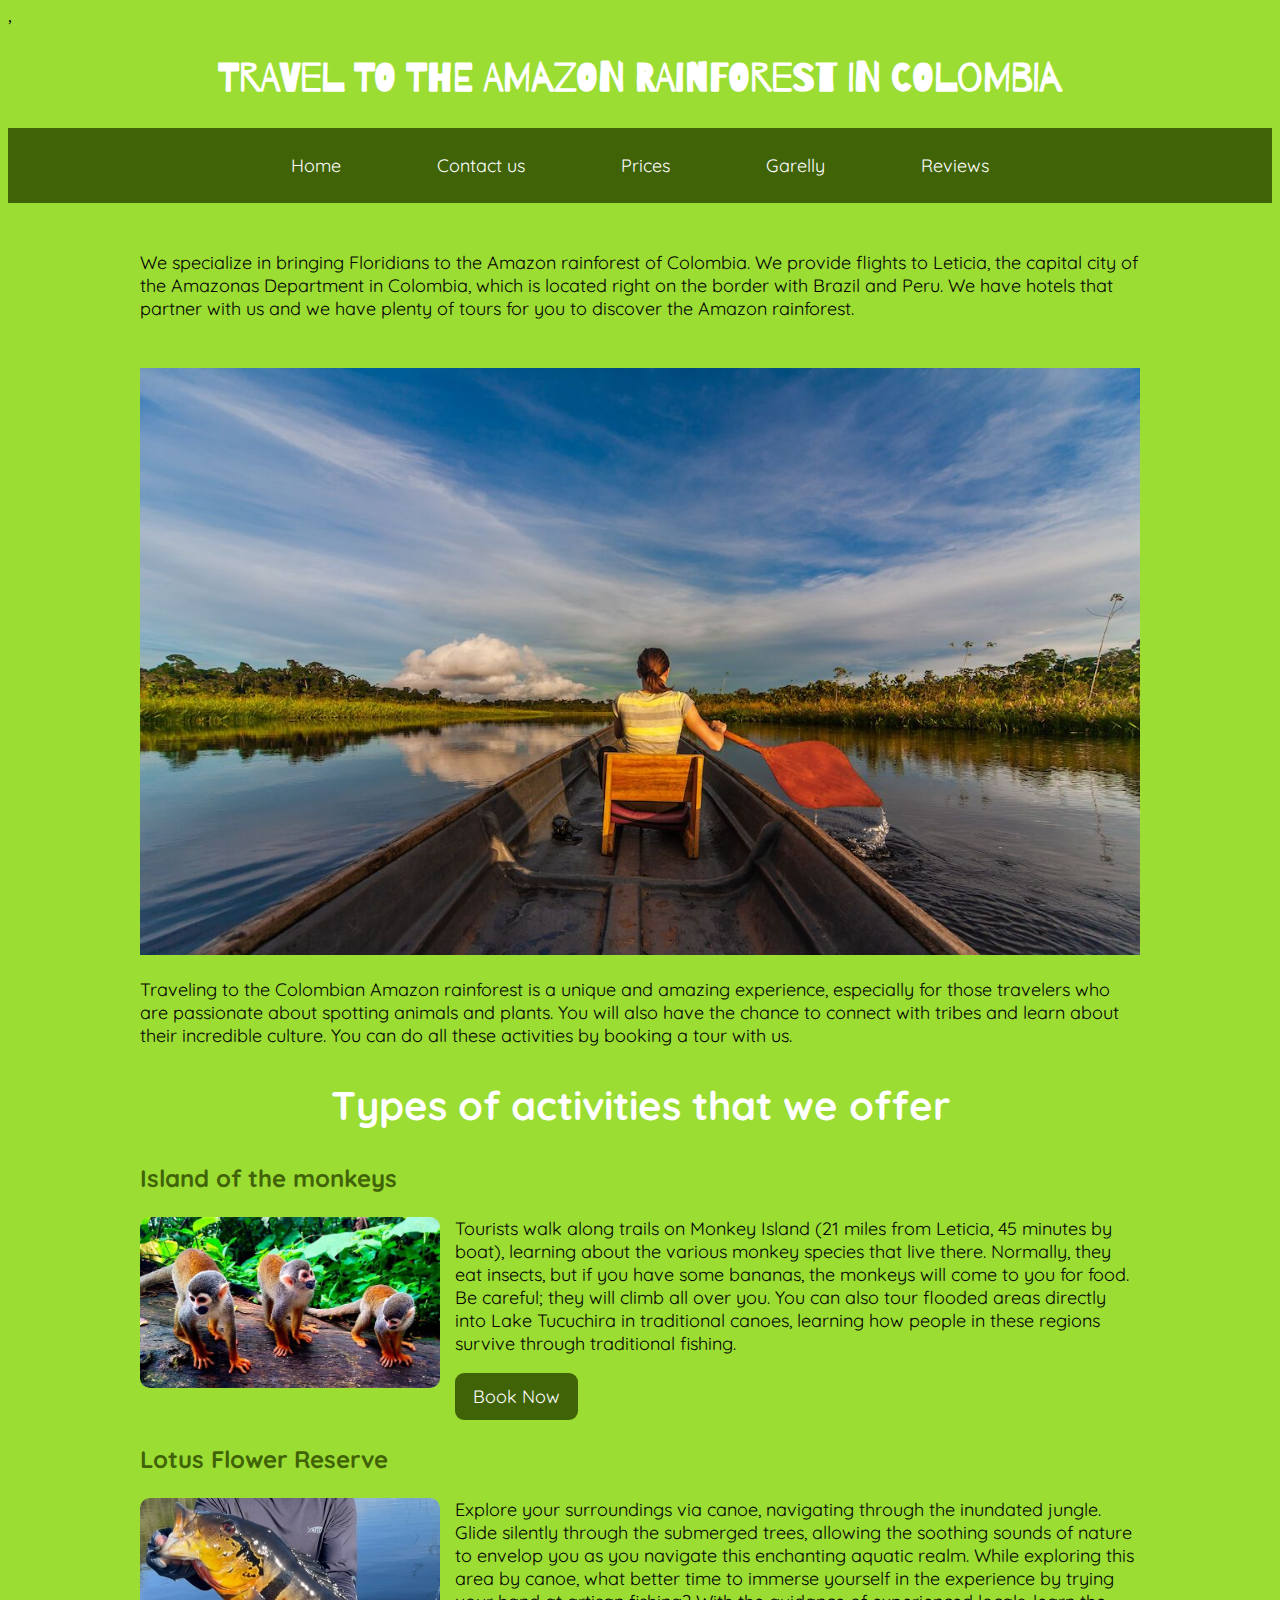
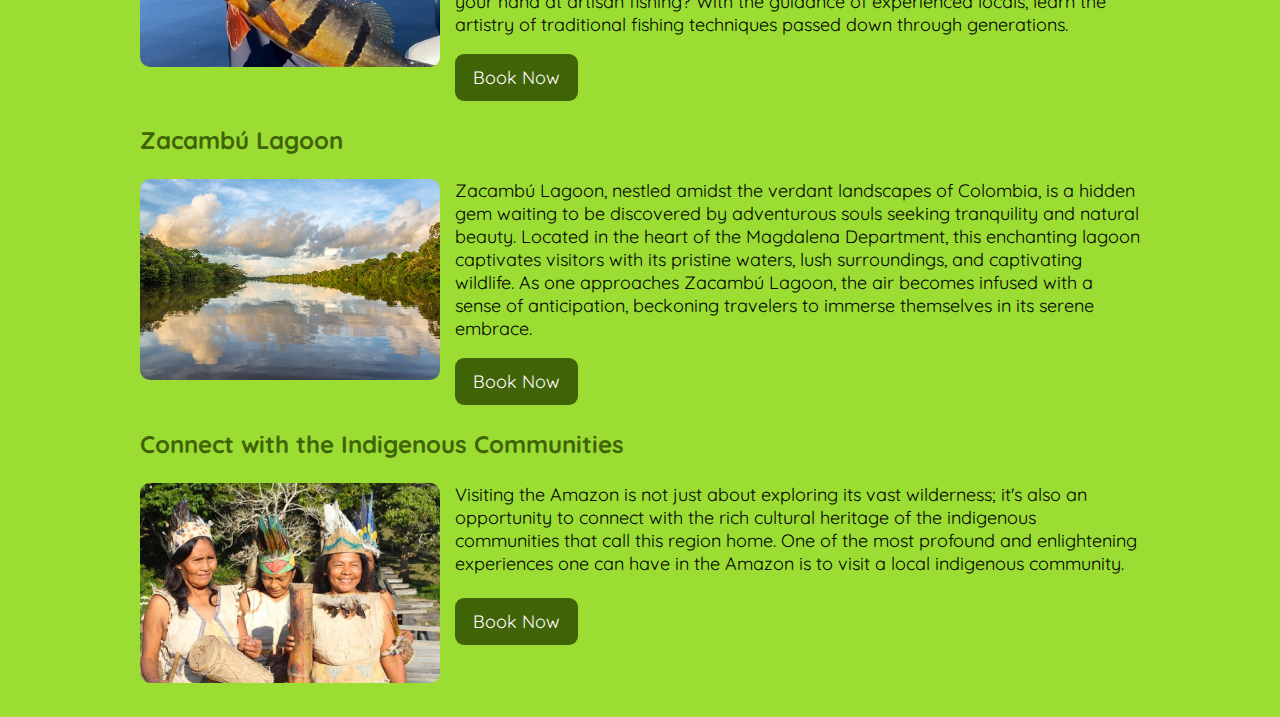
<file: index.html>
<!DOCTYPE html>
<html>
    ,<head>
        <meta charset ="utf-8">
        <meta name = "viewport" content="width=device-width, initial-scale=1">
        <title>Travel to the Amazon</title>
        <link rel="stylesheet"Types="text/css" href="css/main.css">
        <link rel="preconnect" href="https://fonts.googleapis.com">
<link rel="preconnect" href="https://fonts.gstatic.com" crossorigin>
<link href="https://fonts.googleapis.com/css2?family=Barriecito&display=swap" rel="stylesheet">
<link rel="preconnect" href="https://fonts.googleapis.com">
<link rel="preconnect" href="https://fonts.gstatic.com" crossorigin>
<link href="https://fonts.googleapis.com/css2?family=Quicksand:wght@300..700&display=swap" rel="stylesheet">
    </head>

    <body>
       <div id="top"></div>
        <h1>Travel to the Amazon Rainforest in Colombia</h1>
 <header>
        <ul class="footer">
            <li class="a"><a href="#">Home</a></li>
            <li class="a"><a href="contact.html">Contact us</a></li>
            <li class="a"><a href="prices/prices.html">Prices</a></li>
            <li class="a"><a href="#"> Garelly</a></li>
            <li class="a"><a href="#">Reviews</a></li>  
        </ul>
</header>
<div class="wrapper-main">
    <main>
        <p>We specialize in bringing Floridians to the Amazon rainforest of Colombia. We provide flights to Leticia, the capital city of the Amazonas Department in Colombia, which is located right on the border with Brazil and Peru. We have hotels that partner with us and we have plenty of tours for you to discover the Amazon rainforest.</p> </main>
       <div class= "boatImage"><img src="boat.jpg"width="1000"alt="Boat with a person in the Amazonas"></div>

    
    
       <p>Traveling to the Colombian Amazon rainforest is a unique and amazing experience, especially for those travelers who are passionate about spotting animals and plants. You will also have the chance to connect with tribes and learn about their incredible culture. You can do all these activities by booking a tour with us.
    </main>
        </p>
        <h2>Types of activities that we offer</h2>
        <h3>Island of the monkeys</h3>
    <article> 
        <img class="art1" src="monkeys-in-leticia-amazonas.jpg" alt="monkeys-in-leticia-amazonas">
        <p>
            Tourists walk along trails on Monkey Island (21 miles from Leticia, 45 minutes by boat), learning about the various monkey species that live there. Normally, they eat insects, but if you have some bananas, the monkeys will come to you for food. Be careful; they will climb all over you. You can also tour flooded areas directly into Lake Tucuchira in traditional canoes, learning how people in these regions survive through traditional fishing.
        </p>
    <Button class="pill" type="button">Book Now</Button>
        <h3>Lotus Flower Reserve</h3>
        <img class="art1"src="amazon-peacock-bass.jpg" alt="fishinng">
        <p>
             Explore your surroundings via canoe, navigating through the inundated jungle. Glide silently through the submerged trees, allowing the soothing sounds of nature to envelop you as you navigate this enchanting aquatic realm.
             
             While exploring this area by canoe, what better time to immerse yourself in the experience by trying your hand at artisan fishing? With the guidance of experienced locals, learn the artistry of traditional fishing techniques passed down through generations.
        </p>
   <Button class="pill" type="button">Book Now</Button>
   <h3>Zacambú Lagoon</h3>
   <img class="art1"src="lagoon.jpg" alt="fishinng">
   <p>
    Zacambú Lagoon, nestled amidst the verdant landscapes of Colombia, is a hidden gem waiting to be discovered by adventurous souls seeking tranquility and natural beauty. Located in the heart of the Magdalena Department, this enchanting lagoon captivates visitors with its pristine waters, lush surroundings, and captivating wildlife.

    As one approaches Zacambú Lagoon, the air becomes infused with a sense of anticipation, beckoning travelers to immerse themselves in its serene embrace. 
   </p>
<Button class="pill" type="button">Book Now</Button>
<h3>Connect with the Indigenous Communities</h3>
<img class="art1"src="indians.jpg" alt="fishinng">
   <p>
    Visiting the Amazon is not just about exploring its vast wilderness; it's also an opportunity to connect with the rich cultural heritage of the indigenous communities that call this region home. One of the most profound and enlightening experiences one can have in the Amazon is to visit a local indigenous community.
<br>
<br>
<Button class="pill" type="button">Book Now</Button>
  </article>
    </body>
<footer>
    <br>
    <br>
</footer>

</html>
</file>
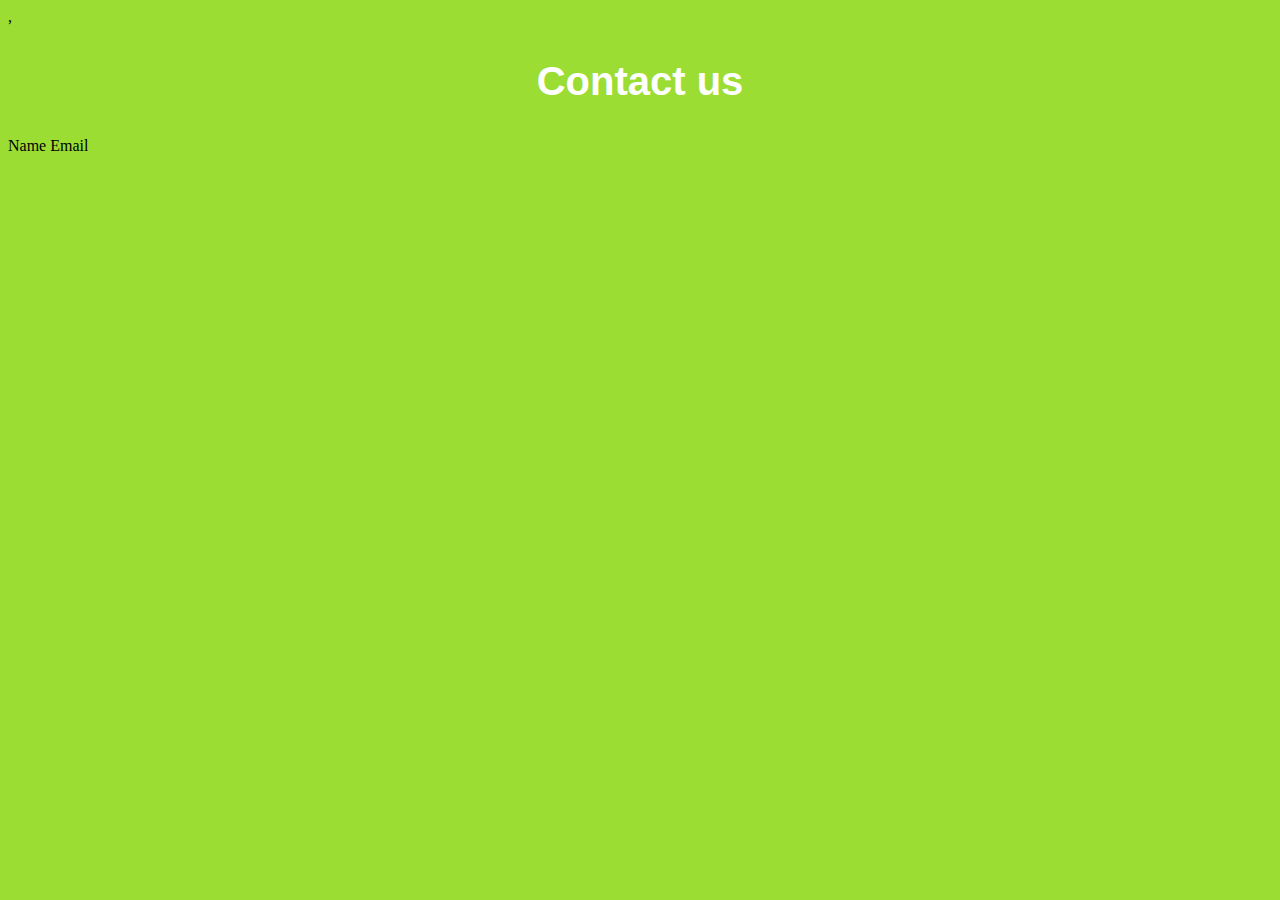
<file: contact.html>
<head>
    ,<head>
        <meta charset ="utf-8">
        <meta name = "viewport" content="width=device-width, initial-scale=1">
        <title>Contact us</title>
        <link rel="stylesheet"Types="text/css" href="css/main.css">
        
    </head>

<body>

    <h2>Contact us</h2>
    <form action="ContactForm.html"method="GET">
<label>Name</label>
<label>Email</label>


</form>
</file>
<file: css/main.css>
h1 {color:white;
text-align: center;
text-transform: uppercase;
font-size: 40px;
font-family:"Barriecito";
;}

h2{color: white;
text-align: center;
font-family:"Quicksand",sans-serif;
font-size: 40px;
font-weight:700px; 
 }
 h3{color:#406307;
    font-family:"Quicksand",sans-serif;
    font-size:x-large;
    font-weight:700px; }


.wrapper-main{
width:1000px;
margin:0 auto;
font-family:"Quicksand",sans-serif;
font-size: large;
justify-content: center;
align-items: center;
min-height: fit-content;
} 

*{background-color: #9bdd33;}
.boatImage
{text-align: center;
font-family:"Quicksand",sans-serif;
border-radius: 10px;

}
main
{padding-top: 30px;
padding-bottom: 30px;
font-family:"Quicksand",sans-serif;
font: weight 500px;
font-size: large;
background-color: none;
}
button
{ font-size: large;
font-family: "quicksand",sans-serif ;
padding-top: 12px;
padding-bottom: 12px;
padding-left:18px; 
padding-right:18px;
border: none;
outline:none;
background-color:#406307;
color: white;
cursor: pointer;
border-radius:0.5em}
button:hover
{background-color:#5b8b0d;

}

.art1{ max-width: 300px;
    float: left;
    border-radius: 10px;
    margin-right: 15px;

}
.footer{
align-items: center;
text-decoration: none;
padding: 12px;
list-style: none;
outline:0;  
border: 0;  
font-family: "quicksand",sans-serif;
}
.footer li{ 
display:inline-block ;
list-style: none;
color: white;
padding:0 30px ;
text-decoration: none;}



header ul {
  list-style-type: none;
  margin: 0;
  padding: 0;
  overflow: hidden;
  background-color: #406307;
  text-align: center;
}

li {
  text-align: center;
  background-color: #406307 ;
  

}

li a {
  display: block;
  color: white;
  background-color:#406307;
  text-align: center;
  padding: 14px 16px;
  text-decoration: none;
  font-size: large;
}

li a:hover {
  
  color: #9bdd33;;
}
</file>
